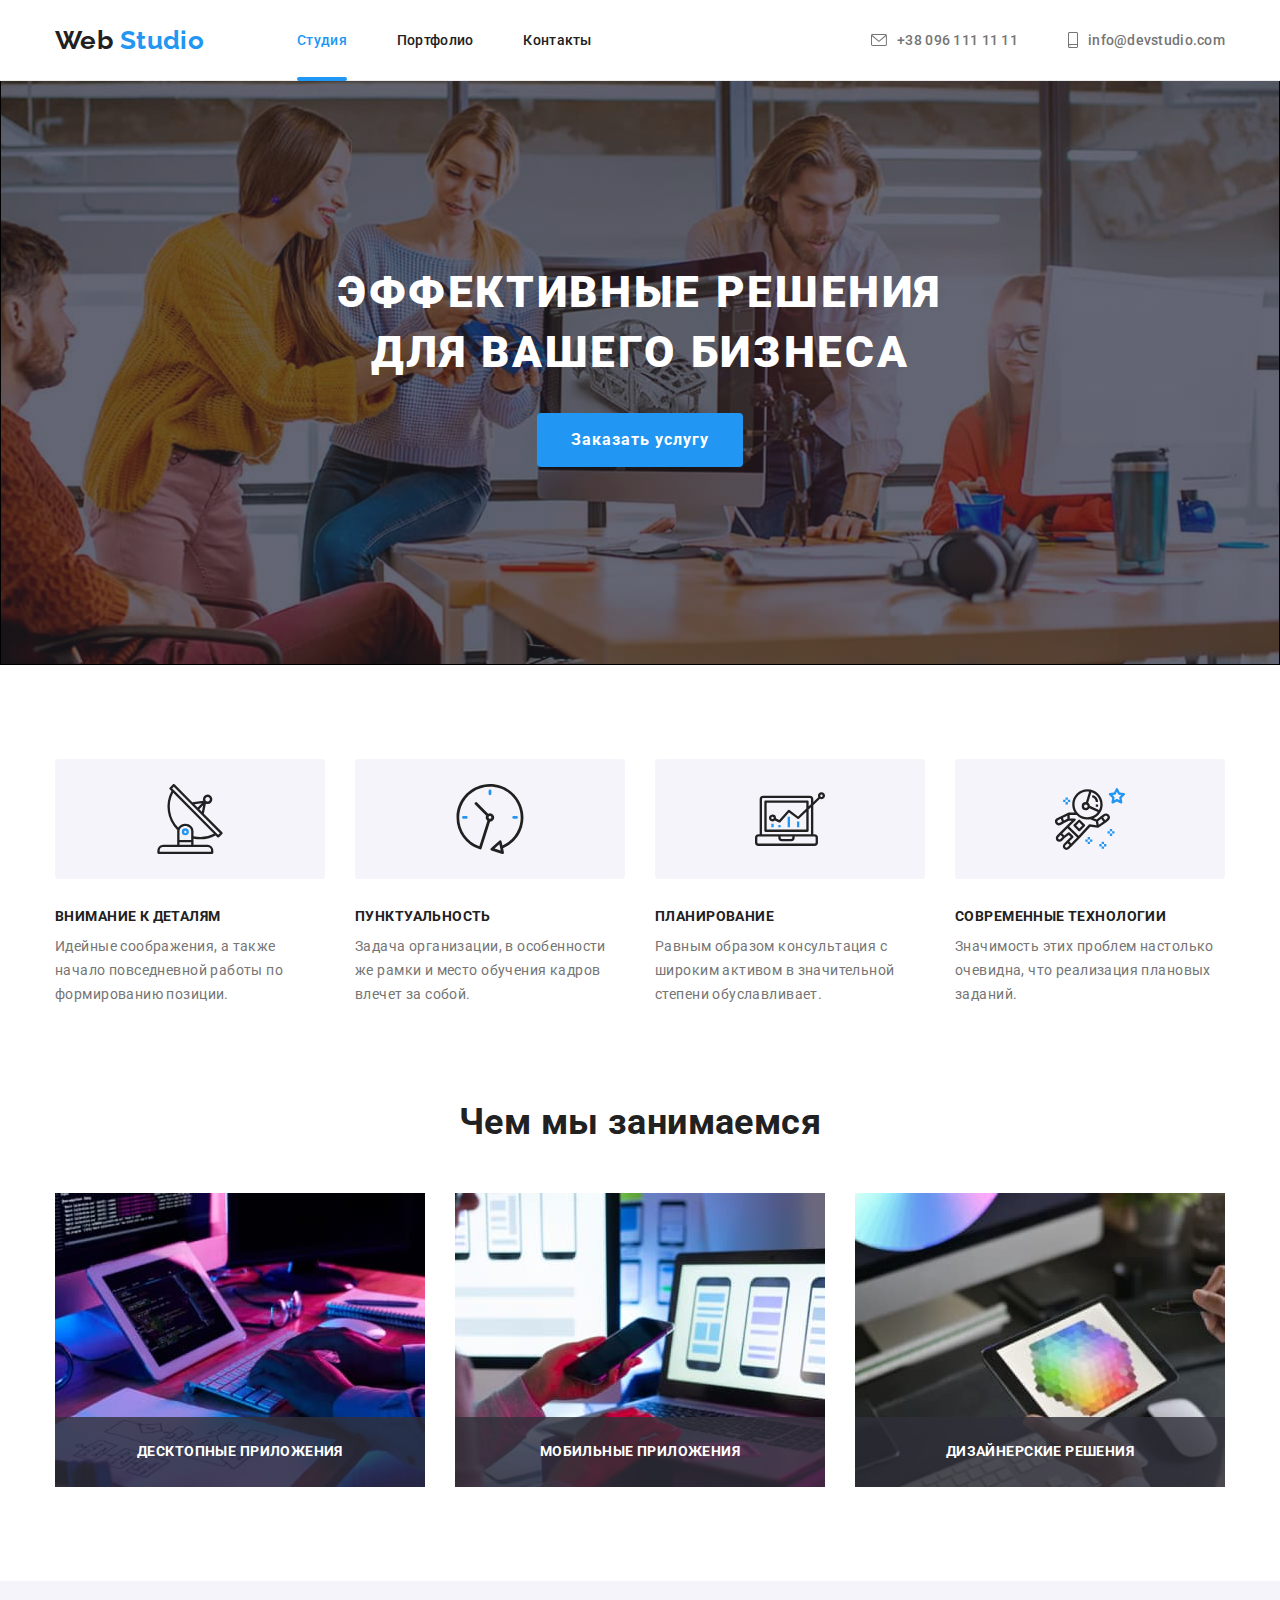
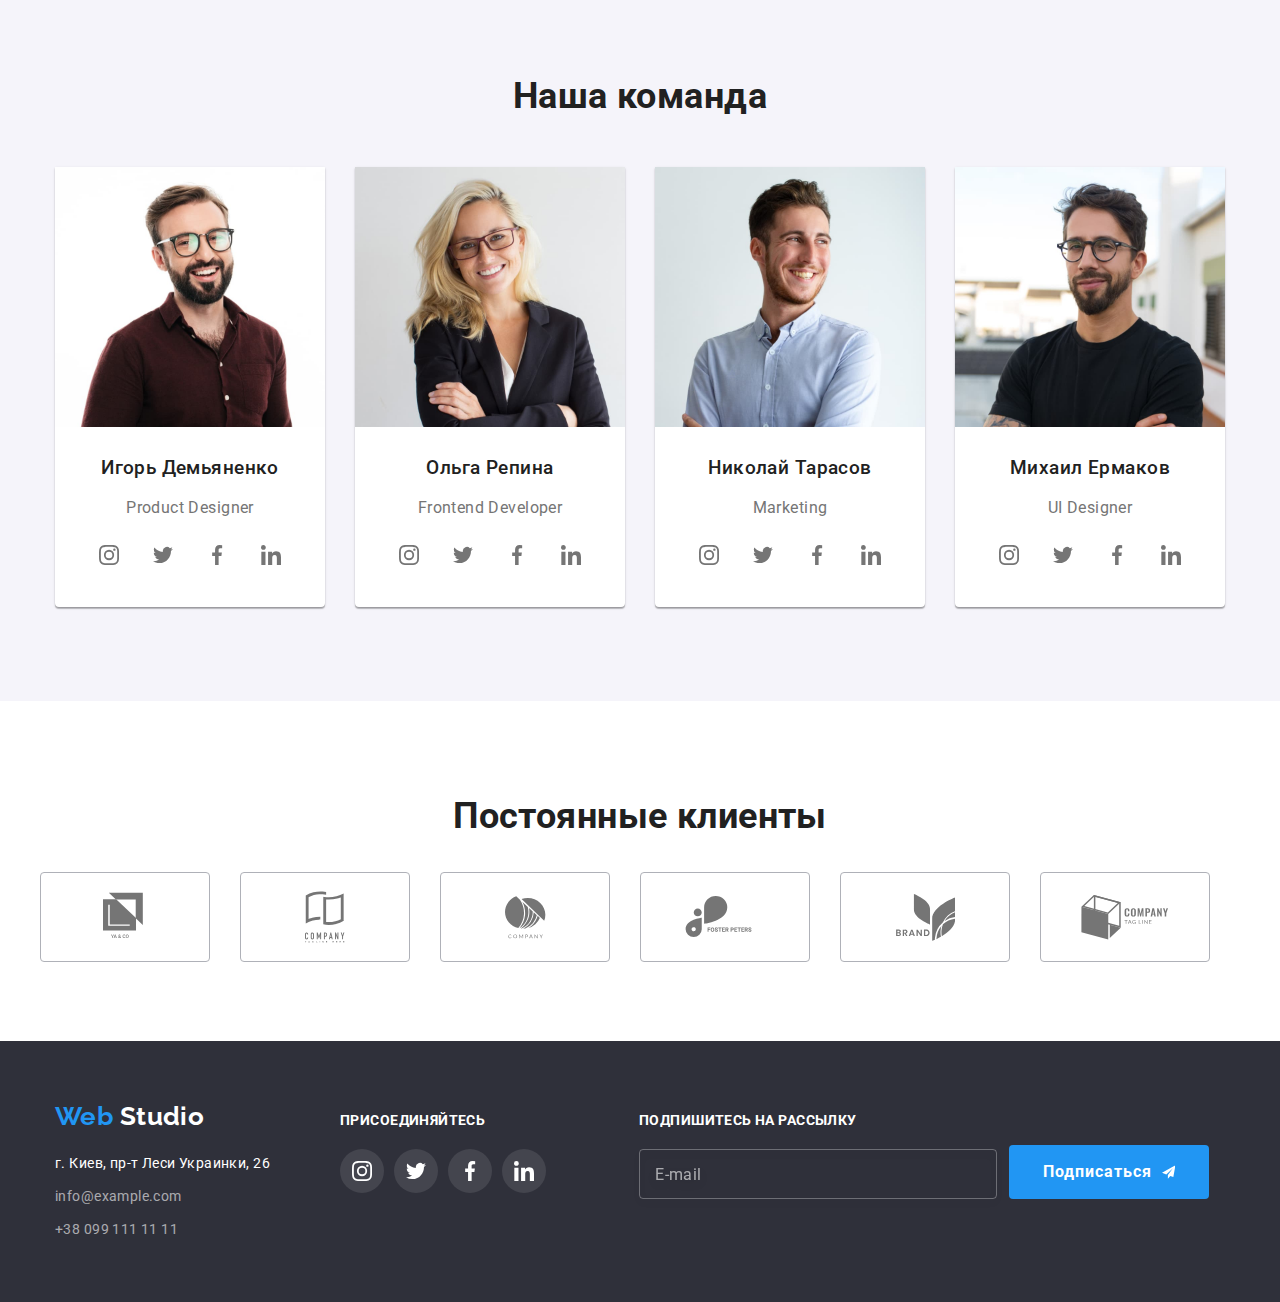
<file: index.html>
<!DOCTYPE html>
<html lang="ru">
	<head>
		<meta charset="UTF-8" />
		<meta name="viewport" content="width=device-width, initial-scale=1.0" />
		<title>web studio</title>
		<link
			href="https://fonts.googleapis.com/css2?family=Raleway:wght@700&family=Roboto:wght@400;500;700;900&display=swap"
			rel="stylesheet"
		/>

		<link rel="stylesheet" href="./css/main.min.css" />
	</head>

	<body>
		<header class="header">
			<div class="conteiner flex">
				<nav class="page-nav flex">
					<a class="logo page-nav__logo link" href="./">
						Web
						<span class="logo--accent">Studio</span>
					</a>
					<!-- мобильное менюю -->

					<div class="mobile-menu">
						<a class="logo link" href="./">
							Web
							<span class="logo--accent">Studio</span>
						</a>

						<!-- переключатель для мобильного меню -->
						<button aria-expanded="false" type="button" class="mobile-menu__button" data-menu-button>
							<svg aria-label="переключатель мобильного меню" width="40" height="40">
								<use class="mobile-menu__icon-menu" href="./img/svg/sprite-2.svg#icon-menu"></use>
								<use class="mobile-menu__icon-close" href="./img/svg/sprite-2.svg#icon-close_menu"></use>
							</svg>
						</button>

						<!-- разметка контейнера мобильного меню -->
						<div class="mobile-menu__conteiner" data-menu>
							<ul class="mobile-menu__list list">
								<li class="mobile-menu__item mobile-menu__item--current">
									<a class="link mobile-menu__link mobile-menu__link--current" href="./index.html">Студия</a>
								</li>
								<li class="mobile-menu__item">
									<a class="link mobile-menu__link" href="./portfolio.html">Портфолио</a>
								</li>
								<li class="mobile-menu__item"><a class="link mobile-menu__link" href="">Контакты</a></li>
							</ul>

							<ul class="mobile-menu__contact list">
								<li class="mobile-menu__contact-item">
									<a class="mobile-menu__contact-link link" href="tel:+380961111111">
										<svg class="mobile-menu__contact-icon mobile-menu__contact-icon--envelope">
											<use href="./img/svg/sprite.svg#icon-envelope"></use>
										</svg>
										+38 096 111 11 11
									</a>
								</li>
								<li class="mobile-menu__contact-item">
									<a class="mobile-menu__contact-link link" href="mailto:info@devstudio.com">
										<svg class="mobile-menu__contact-icon mobile-menu__contact-icon--smartphone">
											<use href="./img/svg/sprite.svg#icon-smartphone"></use>
										</svg>
										info@devstudio.com
									</a>
								</li>
							</ul>
						</div>
					</div>
					<!-- разметка меню таблетки и десктопа -->
					<ul class="page-nav__list flex list">
						<li class="page-nav__item page-nav__item--current">
							<a class="link page-nav__link page-nav__link--current" href="./index.html">Студия</a>
						</li>
						<li class="page-nav__item">
							<a class="link page-nav__link" href="./portfolio.html">Портфолио</a>
						</li>
						<li class="page-nav__item"><a class="link page-nav__link" href="">Контакты</a></li>
					</ul>
				</nav>

				<ul class="header__contact list">
					<li class="header__contact-item">
						<a class="header__contact-link link" href="tel:+380961111111">
							<svg class="header__contact-icon header__contact-icon--envelope">
								<use href="./img/svg/sprite.svg#icon-envelope"></use>
							</svg>
							+38 096 111 11 11
						</a>
					</li>
					<li class="header__contact-item">
						<a class="header__contact-link link" href="mailto:info@devstudio.com">
							<svg class="header__contact-icon header__contact-icon--smartphone">
								<use href="./img/svg/sprite.svg#icon-smartphone"></use>
							</svg>
							info@devstudio.com
						</a>
					</li>
				</ul>
			</div>
		</header>

		<main>
			<!--Герой-->
			<section class="hero">
				<h1 class="hero__title">Эффективные решения для вашего бизнеса</h1>

				<button class="button button--primary link" data-open-modal>Заказать услугу</button>
			</section>

			<!--Преимущества-->
			<section class="section advantages">
				<div class="conteiner">
					<h2 class="visually-hidden">Преимущества</h2>
					<ul class="advantages__list list flex">
						<li class="advantages__item advantages__item--antena">
							<h3 class="advantages__item-title">Внимание к деталям</h3>
							<p class="advantages__item-text">
								Идейные соображения, а также начало повседневной работы по формированию позиции.
							</p>
						</li>
						<li class="advantages__item advantages__item--clock">
							<h3 class="advantages__item-title">Пунктуальность</h3>
							<p class="advantages__item-text">
								Задача организации, в особенности же рамки и место обучения кадров влечет за собой.
							</p>
						</li>
						<li class="advantages__item advantages__item--vector">
							<h3 class="advantages__item-title">Планирование</h3>
							<p class="advantages__item-text">
								Равным образом консультация с широким активом в значительной степени обуславливает.
							</p>
						</li>
						<li class="advantages__item advantages__item--astronaut">
							<h3 class="advantages__item-title">Современные технологии</h3>
							<p class="advantages__item-text">
								Значимость этих проблем настолько очевидна, что реализация плановых заданий.
							</p>
						</li>
					</ul>
				</div>
			</section>

			<!-- Чем мы занимаемся-->
			<section class="section work">
				<div class="conteiner">
					<h2 class="section__title">Чем мы занимаемся</h2>
					<ul class="list flex wrap">
						<li class="work__item">
							<div class="relative">
								<img
									srcset="./img/desktop/img-370@1x.jpg 1x, ./img/desktop/img-1-740@2x.jpg 2x"
									src="./img/desktop/img-370@1x.jpg"
									alt="картинка"
									width="370"
								/>
								<div class="work__absolute"><h3 class="work__item-title">Десктопные приложения</h3></div>
							</div>
						</li>
						<li class="work__item">
							<div class="relative">
								<div class="work__absolute"><h3 class="work__item-title">Мобильные приложения</h3></div>
								<img
									srcset="./img/desktop/img-1-370@1x.jpg 1x, ./img/desktop/img-1-740@2x.jpg 2x"
									src="./img/desktop/img-1-370@1x.jpg"
									alt="картинка"
									width="370"
								/>
							</div>
						</li>
						<li class="item">
							<div class="relative">
								<div class="work__absolute"><h3 class="work__item-title">Дизайнерские решения</h3></div>
								<img
									srcset="./img/desktop/img-2-370@1x.jpg 1x, ./img/desktop/img-2-740@2x.jpg 2x"
									src="./img/desktop/img-2-370@1x.jpg"
									alt="картинка"
									width="370"
								/>
							</div>
						</li>
					</ul>
				</div>
			</section>

			<!--Наша команда-->
			<!-- Сотрудник 1 -->
			<section class="section team">
				<div class="conteiner">
					<h2 class="section__title">Наша команда</h2>
					<ul class="list flex wrap">
						<li class="team__member">
							<picture>
								<source
									srcset="./img/desktop/team/img-3-370@1x.jpg 1x, ./img/desktop/team/img-3-540@2x.jpg 2x"
									media="(min-width: 1200px)"
								/>
								<source
									srcset="./img/tablet/team/productdesigner@x1.jpg 1x, ./img/tablet/team/productdesigner@x2.jpg 2x"
									media="(min-width: 768px)"
								/>
								<source
									srcset="./img/mobile/team/img@1x.jpg 1x, ./img/mobile/team/img@2x.jpg 2x"
									media="(max-width: 767px)"
								/>
								<img src="./img/desktop/team/img-3-370@1x.jpg" alt="фото" width="270" />
							</picture>

							<div class="team__text">
								<h3 class="team__member-name">Игорь Демьяненко</h3>
								<p class="team__member-position">Product Designer</p>

								<ul class="social-list list">
									<li class="social-list__item">
										<a class="social-list__link link" href="" aria-label="Instagram">
											<svg class="social-list__icon instagram">
												<use href="./img/svg/sprite.svg#icon-instagram"></use>
											</svg>
										</a>
									</li>
									<li class="social-list__item">
										<a class="social-list__link link" href="" aria-label="Twitter">
											<svg class="social-list__icon twitter">
												<use href="./img/svg/sprite.svg#icon-twitter"></use>
											</svg>
										</a>
									</li>
									<li class="social-list__item">
										<a class="social-list__link link" href="" aria-label="Facebook">
											<svg class="social-list__icon facebook">
												<use href="./img/svg/sprite.svg#icon-facebook"></use>
											</svg>
										</a>
									</li>
									<li class=".social-list__item">
										<a class="social-list__link link" href="" aria-label="Linkedin">
											<svg class="social-list__icon linkedin">
												<use href="./img/svg/sprite.svg#icon-linkedin"></use>
											</svg>
										</a>
									</li>
								</ul>
							</div>
						</li>

						<!-- Сотрудник 2 -->
						<li class="team__member">
							<picture>
								<source
									srcset="./img/desktop/team/img-4-370@1x.jpg 1x, ./img/desktop/team/img-4-540@2x.jpg 2x"
									media="(min-width: 1200px)"
								/>
								<source
									srcset="./img/tablet/team/frontend@x1.jpg 1x, ./img/tablet/team/frontend@x2.jpg 2x"
									media="(min-width: 768px)"
								/>
								<source
									srcset="./img/mobile/team/img@1x-1.jpg 1x, ./img/mobile/team/img@2x-1.jpg 2x"
									media="(max-width: 767px)"
								/>
								<img src="./img/desktop/team/img-4-370@1x.jpg" alt="фото" width="270" />
							</picture>

							<div class="team__text">
								<h3 class="team__member-name">Ольга Репина</h3>
								<p class="team__member-position">Frontend Developer</p>

								<ul class="social-list list">
									<li class="social-list__item">
										<a class="social-list__link" href="" aria-label="Instagram">
											<svg class="social-list__icon instagram">
												<use href="./img/svg/sprite.svg#icon-instagram"></use>
											</svg>
										</a>
									</li>
									<li class="social-list__item">
										<a class="social-list__link" href="" aria-label="Twitter">
											<svg class="social-list__icon twitter">
												<use href="./img/svg/sprite.svg#icon-twitter"></use>
											</svg>
										</a>
									</li>
									<li class="social-list__item">
										<a class="social-list__link" href="" aria-label="Facebook">
											<svg class="social-list__icon facebook">
												<use href="./img/svg/sprite.svg#icon-facebook"></use>
											</svg>
										</a>
									</li>
									<li class="social-list__item">
										<a class="social-list__link" href="" aria-label="Linkedin">
											<svg class="social-list__icon linkedin">
												<use href="./img/svg/sprite.svg#icon-linkedin"></use>
											</svg>
										</a>
									</li>
								</ul>
							</div>
						</li>

						<!-- Сотрудник 3 -->

						<li class="team__member">
							<picture>
								<source
									srcset="./img/desktop/team/img-5-370@1x.jpg 1x, ./img/desktop/team/img-5-540@2x.jpg 2x"
									media="(min-width: 1200px)"
								/>
								<source
									srcset="./img/tablet/team/marketing@x1.jpg 1x, ./img/tablet/team/marketing@x2.jpg 2x"
									media="(min-width: 768px)"
								/>
								<source
									srcset="./img/mobile/team/img@1x-2.jpg 1x, ./img/mobile/team/img@2x-2.jpg 2x"
									media="(max-width: 767px)"
								/>
								<img src="./img/desktop/team/img-5-370@1x.jpg" alt="фото" width="270" />
							</picture>

							<div class="team__text">
								<h3 class="team__member-name">Николай Тарасов</h3>
								<p class="team__member-position">Marketing</p>

								<ul class="social-list list">
									<li class="social-list__item">
										<a class="social-list__link" href="" aria-label="Instagram">
											<svg class="social-list__icon instagram">
												<use href="./img/svg/sprite.svg#icon-instagram"></use>
											</svg>
										</a>
									</li>
									<li class="social-list__item">
										<a class="social-list__link" href="" aria-label="Twitter">
											<svg class="social-list__icon twitter">
												<use href="./img/svg/sprite.svg#icon-twitter"></use>
											</svg>
										</a>
									</li>
									<li class="social-list__item">
										<a class="social-list__link" href="" aria-label="Facebook">
											<svg class="social-list__icon facebook">
												<use href="./img/svg/sprite.svg#icon-facebook"></use>
											</svg>
										</a>
									</li>
									<li class="social-list__item">
										<a class="social-list__link" href="" aria-label="Linkedin">
											<svg class="social-list__icon linkedin">
												<use href="./img/svg/sprite.svg#icon-linkedin"></use>
											</svg>
										</a>
									</li>
								</ul>
							</div>
						</li>

						<li class="team__member">
							<picture>
								<source
									srcset="./img/desktop/team/img-6-370@1x.jpg 1x, ./img/desktop/team/img-6-540@2x.jpg 2x"
									media="(min-width: 1200px)"
								/>
								<source
									srcset="./img/tablet/team/uidesigner@x1.jpg 1x, ./img/tablet/team/uidesigner@x2.jpg 2x"
									media="(min-width: 768px)"
								/>
								<source
									srcset="./img/mobile/team/img@1x-3.jpg 1x, ./img/mobile/team/img@2x-3.jpg 2x"
									media="(max-width: 767px)"
								/>
								<img src="./img/desktop/team/img-6-370@1x.jpg" alt="фото" width="270" />
							</picture>

							<div class="team__text">
								<h3 class="team__member-name">Михаил Ермаков</h3>
								<p class="team__member-position">UI Designer</p>

								<ul class="social-list list">
									<li class="social-list__item">
										<a class="social-list__link" href="" aria-label="Instagram">
											<svg class="social-list__icon instagram">
												<use href="./img/svg/sprite.svg#icon-instagram"></use>
											</svg>
										</a>
									</li>
									<li class="social-list__item">
										<a class="social-list__link" href="" aria-label="Twitter">
											<svg class="social-list__icon twitter">
												<use href="./img/svg/sprite.svg#icon-twitter"></use>
											</svg>
										</a>
									</li>
									<li class="social-list__item">
										<a class="social-list__link" href="" aria-label="Facebook">
											<svg class="social-list__icon facebook">
												<use href="./img/svg/sprite.svg#icon-facebook"></use>
											</svg>
										</a>
									</li>
									<li class="social-list__item">
										<a class="social-list__link" href="" aria-label="Linkedin">
											<svg class="social-list__icon linkedin">
												<use href="./img/svg/sprite.svg#icon-linkedin"></use>
											</svg>
										</a>
									</li>
								</ul>
							</div>
						</li>
					</ul>
				</div>
			</section>

			<!-- Наши клиенты -->
			<section class="section clients">
				<div class="conteiner">
					<h2 class="section__title">Постоянные клиенты</h2>
					<ul class="clients__list list">
						<li class="clients__item">
							<a class="clients__link" href="">
								<svg class="clients__icon" width="44" height="50">
									<use href="./img/svg/sprite.svg#icon-logo-1"></use>
								</svg>
							</a>
						</li>
						<li class="clients__item">
							<a class="clients__link" href="">
								<svg class="clients__icon" width="40" height="52">
									<use href="./img/svg/sprite.svg#icon-logo-2"></use>
								</svg>
							</a>
						</li>
						<li class="clients__item">
							<a class="clients__link" href="">
								<svg class="clients__icon" width="41" height="43">
									<use href="./img/svg/sprite.svg#icon-logo-3"></use>
								</svg>
							</a>
						</li>
						<li class="clients__item">
							<a class="clients__link" href="">
								<svg class="clients__icon" width="80" height="42">
									<use href="./img/svg/sprite.svg#icon-logo-4"></use>
								</svg>
							</a>
						</li>
						<li class="clients__item">
							<a class="clients__link" href="">
								<svg class="clients__icon" width="59" height="47">
									<use href="./img/svg/sprite.svg#icon-logo-5"></use>
								</svg>
							</a>
						</li>
						<li class="clients__item">
							<a class="clients__link" href="">
								<svg class="clients__icon" width="88" height="45">
									<use href="./img/svg/sprite.svg#icon-logo-6"></use>
								</svg>
							</a>
						</li>
					</ul>
				</div>
			</section>
		</main>

		<footer class="footer">
			<div class="footer__content conteiner">
				<div class="flex-tablet">
					<address class="footer__address">
						<a class="logo footer__logo link" href="./">
							Web
							<span class="footer__logo--accent">Studio</span>
						</a>
						<p class="footer__post-address">г. Киев, пр-т Леси Украинки, 26</p>
						<ul class="list">
							<li class="footer__contact-item">
								<a class="footer__contact-link link" href="mailto:info@devstudio.com">info@example.com</a>
							</li>
							<li class="footer__contact-item">
								<a class="footer__contact-link link" href="tel:+380961111111">+38 099 111 11 11</a>
							</li>
						</ul>
					</address>

					<div class="join">
						<b class="appeal">присоединяйтесь</b>
						<ul class="list join__social-list">
							<li class="join__social-item">
								<a class="join__social-link join__social-link--instagram link" href="" aria-label="Instagram"></a>
							</li>
							<li class="join__social-item">
								<a class="join__social-link join__social-link--twitter link" href="" aria-label="Twitter"></a>
							</li>
							<li class="join__social-item">
								<a class="join__social-link join__social-link--facebook link" href="" aria-label="Facebook"></a>
							</li>
							<li class="join__social-item">
								<a class="join__social-link join__social-link--linkedin link" href="" aria-label="Linkedin"></a>
							</li>
						</ul>
					</div>
				</div>

				<!-- ФОРМА ПОДПИШИТЕСЬ НА РАССЫЛКУ -->

				<form class="subscription-form">
					<div class="subscription-form__field">
						<label class="appeal" for="email">Подпишитесь на рассылку</label>
						<input class="subscription-form__input" type="email" id="email" placeholder="E-mail" />
					</div>

					<button class="button button--primary" type="submit">
						Подписаться
						<svg class="button__icon" width="24" height="24">
							<use href="./img/svg/sprite-2.svg#icon-send"></use>
						</svg>
					</button>
				</form>
			</div>
		</footer>

		<!-- Бэкдроп и модалка -->

		<div class="backdrop is-hidden" data-backdrop>
			<div class="modal">
				<button class="modal__close-button" data-close-modal>
					<svg class="modal__close-icon">
						<use href="./img/svg/sprite-2.svg#icon-close"></use>
					</svg>
				</button>

				<!-- форма -->
				<form class="form">
					<b class="form__title">Оставьте свои данные, мы вам перезвоним</b>

					<div class="form__fieldset" role="group">
						<!-- имя -->
						<label class="form__label" for="user-name">Имя</label>

						<div class="form__field">
							<input class="form__input" type="text" name="user-name" id="user-name" />
							<svg class="form__icon icon-vector">
								<use href="./img/svg/sprite-2.svg#icon-user"></use>
							</svg>
						</div>

						<!-- телефон -->
						<label class="form__label" for="phone">Телефон</label>
						<div class="form__field">
							<input class="form__input" type="tel" name="phone" id="phone" />
							<svg class="form__icon icon-phone-black">
								<use href="./img/svg/sprite-2.svg#icon-phone-black"></use>
							</svg>
						</div>

						<!-- Почта -->
						<label class="form__label" for="email">Почта</label>
						<div class="form__field">
							<input class="form__input" type="email" name="imail" id="imail" />
							<svg class="form__icon icon-email">
								<use href="./img/svg/sprite-2.svg#icon-email"></use>
							</svg>
						</div>

						<!-- Коментарий -->
						<label class="form__label" for="comment">Комментарий</label>
						<textarea
							class="form__input form__input--textarea"
							name="comment"
							id="comment"
							rows="10"
							placeholder="Введите текст"
						></textarea>
					</div>

					<!-- Чекбокс -->

					<div class="form__checkbox-field">
						<label class="form__checkbox-label" for="input-checkbox">
							<input
								name="input-checkbox"
								id="input-checkbox"
								class="form__input-checkbox visually-hidden"
								type="checkbox"
								checked
							/>
							<span class="form__checkbox-check"></span>

							Соглашаюсь с рассылкой и принимаю
							<a class="form__agreement" href="">Условия договора</a>
						</label>
					</div>

					<button type="submit" class="button--primary form__button button">Отправить</button>
				</form>
			</div>
		</div>

		<script src="./js/modal.js"></script>
		<script src="./js/menu.js"></script>
	</body>
</html>
</file>
<file: css/main.min.css>
/*! modern-normalize v0.7.0 | MIT License | https://github.com/sindresorhus/modern-normalize */*,::after,::before{box-sizing:border-box}:root{-moz-tab-size:4;tab-size:4}html{line-height:1.15;-webkit-text-size-adjust:100%}body{margin:0}body{font-family:system-ui, -apple-system, "Segoe UI", Roboto, Helvetica, Arial, sans-serif, "Apple Color Emoji", "Segoe UI Emoji"}hr{height:0}abbr[title]{text-decoration:underline dotted}b,strong{font-weight:bolder}code,kbd,pre,samp{font-family:ui-monospace, SFMono-Regular, Consolas, "Liberation Mono", Menlo, monospace;font-size:1em}small{font-size:80%}sub,sup{font-size:75%;line-height:0;position:relative;vertical-align:baseline}sub{bottom:-0.25em}sup{top:-0.5em}button,input,optgroup,select,textarea{font-family:inherit;font-size:100%;line-height:1.15;margin:0}button,select{text-transform:none}[type="button"],[type="reset"],[type="submit"],button{-webkit-appearance:button}[type="button"]::-moz-focus-inner,[type="reset"]::-moz-focus-inner,[type="submit"]::-moz-focus-inner,button::-moz-focus-inner{border-style:none;padding:0}[type="button"]:-moz-focusring,[type="reset"]:-moz-focusring,[type="submit"]:-moz-focusring,button:-moz-focusring{outline:1px dotted ButtonText}legend{padding:0}progress{vertical-align:baseline}[type="number"]::-webkit-inner-spin-button,[type="number"]::-webkit-outer-spin-button{height:auto}[type="search"]{-webkit-appearance:textfield;outline-offset:-2px}[type="search"]::-webkit-search-decoration{-webkit-appearance:none}::-webkit-file-upload-button{-webkit-appearance:button;font:inherit}summary{display:list-item}body{color:#757575;background-color:#fff;font-family:Roboto, sans-serif;letter-spacing:0.03em;font-size:14px}@media (max-width: 767px){body.modal-open{overflow:hidden}}@media (min-width: 1200px){body{padding-top:80px}}@media (min-width: 768px){body{padding-top:65px}}@media (max-width: 767px){body{padding-top:76px}}img{display:block;width:100%;height:auto}.conteiner{margin-left:auto;margin-right:auto;padding-left:15px;padding-right:15px}@media (min-width: 480px){.conteiner{width:480px}}@media (min-width: 768px){.conteiner{width:768px}}@media (min-width: 1200px){.conteiner{width:1200px}}@media (max-width: 1199px){.section{padding-top:60px;padding-bottom:60px}}@media (min-width: 1200px){.section{padding-top:94px;padding-bottom:94px}}.section__title{margin-top:0;font-weight:700;line-height:1.17;text-align:center;color:#212121}@media (max-width: 1199px){.section__title{font-size:28px;margin-bottom:30px}}@media (min-width: 1200px){.section__title{font-size:36px;margin-bottom:50px}}.appeal{margin-bottom:20px;display:block;font-weight:700;line-height:1.14;text-transform:uppercase;color:#fff}@media screen and (min-width: 768px) and (max-width: 1199px){.appeal{text-align:center}}.visually-hidden{position:absolute;clip:rect(1px 1px 1px 1px);clip:rect(1px, 1px, 1px, 1px);padding:0;border:0;height:1px;width:1px;overflow:hidden}@media (min-width: 768px){.flex{display:flex}}@media (min-width: 1200px){.relative{position:relative}}@media (min-width: 768px){.wrap{flex-wrap:wrap}}.list{list-style:none;padding:0;margin:0}.link{text-decoration:none;color:#757575}.button{font-family:inherit;display:inline-block;min-width:200px;padding:10px 32px;border-radius:4px;letter-spacing:0.06em;border-color:transparent;cursor:pointer;outline:#2196f3}.button--primary{color:#fff;background-color:#2196f3;font-weight:700;font-size:16px;line-height:1.87;text-align:center}.button--secondary{min-width:73px;padding:6px 22px;border-color:transparent;color:#212121;background-color:#f5f4fa;font-weight:500;font-size:16px;line-height:1.62;text-align:center;transition:color,background-color 250ms cubic-bezier(0.4, 0, 0.2, 1)}.button--secondary:hover,.button--secondary:focus{color:#fff;background-color:#2196f3}.header{position:fixed;width:100%;top:0;left:0;z-index:1;border-bottom:1px solid #ececec;background-color:#fff}.header__contact{display:flex;margin-left:auto;align-items:center}@media (max-width: 767px){.header__contact{display:none}}@media screen and (min-width: 768px) and (max-width: 1199px){.header__contact{flex-direction:column;align-self:center;align-items:flex-start}}@media (min-width: 1200px){.header__contact-item:not(:last-child){margin-right:50px}}@media screen and (min-width: 768px) and (max-width: 1199px){.header__contact-item:not(:last-child){margin-bottom:10px}}.header__contact-link{display:flex;align-items:center;color:#757575;font-weight:500;line-height:1.14;letter-spacing:0.02em;transition:color 250ms cubic-bezier(0.4, 0, 0.2, 1)}@media (min-width: 1200px){.header__contact-link{padding-top:32px;padding-bottom:32px}}@media (min-width: 768px){.header__contact-link{line-height:1.16}}.header__contact-link:hover,.header__contact-link:focus{color:#2196f3}.header__contact-icon{margin-right:10px;fill:#757575;transition:fill 250ms cubic-bezier(0.4, 0, 0.2, 1)}.header__contact-link:hover .header__contact-icon,.header__contact-link:focus .header__contact-icon{fill:#2196f3}.header__contact-icon--envelope{width:16px;height:12px}.header__contact-icon--smartphone{width:10px;height:16px}.mobile-menu{display:flex;justify-content:space-between;align-items:center;padding:16px 0}@media (min-width: 768px){.mobile-menu{display:none}}.mobile-menu__icon-close{display:none}.mobile-menu__button.is-open .mobile-menu__icon-close{display:block}.mobile-menu__button.is-open .mobile-menu__icon-menu{display:none}.mobile-menu__button{padding:0;display:inline-block;border:none;background:transparent;transition:color 250ms cubic-bezier(0.4, 0, 0.2, 1)}.mobile-menu__button:hover,.mobile-menu__button:focus{fill:#2196f3}@media (min-width: 768px){.mobile-menu__button{display:none}}.mobile-menu__conteiner{display:none;position:absolute;top:100%;left:0;width:100%;background-color:#fff;padding:60px;text-align:center;border-top:1px solid #ececec;font-weight:500;font-size:18px;line-height:1.16;letter-spacing:0.02em;box-shadow:0px 4px 8px rgba(0,0,0,0.04),0px 2px 4px rgba(0,0,0,0.08),0px 1px 3px rgba(0,0,0,0.16)}.mobile-menu__conteiner.is-open{display:block}.mobile-menu__list{margin-bottom:60px}.mobile-menu__item:not(:last-child){margin-bottom:40px}.mobile-menu__link{display:inline-block;padding-top:8px;padding-bottom:8px;color:#212121;transition:color 250ms cubic-bezier(0.4, 0, 0.2, 1)}.mobile-menu__link:hover,.mobile-menu__link:focus{color:#2196f3}.mobile-menu__link--current{color:#2196f3;position:relative}.mobile-menu__link--current::after{position:absolute;top:100%;left:0;content:"";width:100%;height:4px;background-color:#2196f3;border-radius:2px;display:inline-block}.mobile-menu__contact-link{display:flex;justify-content:center;align-items:center;line-height:1.14;transition:color 250ms cubic-bezier(0.4, 0, 0.2, 1)}.mobile-menu__contact-link:hover,.mobile-menu__contact-link:focus{color:#2196f3}.mobile-menu__contact-item:not(:last-child){margin-bottom:16px}.mobile-menu__contact-icon{margin-right:10px;fill:#757575;transition:fill 250ms cubic-bezier(0.4, 0, 0.2, 1)}.mobile-menu__contact-link:hover .mobile-menu__contact-icon,.mobile-menu__contact-link:focus .mobile-menu__contact-icon{fill:#2196f3}.mobile-menu__contact-icon--envelope{width:16px;height:12px}.mobile-menu__contact-icon--smartphone{width:10px;height:16px}.hero{display:flex;flex-direction:column;justify-content:center;align-items:center;margin-left:auto;margin-right:auto;max-width:1600px;border:1px solid #000000;background-color:#2f303a;background-image:linear-gradient(to right, rgba(47,48,58,0.4), rgba(47,48,58,0.4)),url(../img/mobile/hero-img@1x.jpg);background-repeat:no-repeat;background-size:cover;background-position:center}@media (max-width: 1199px){.hero{height:400px}}@media (min-width: 1200px){.hero{height:600px}}@media screen and (min-device-pixel-ratio: 2), screen and (-webkit-min-device-pixel-ratio: 2), screen and (-o-min-device-pixel-ratio: 2 / 1), screen and (min-resolution: 192dpi), screen and (min-resolution: 2dppx){.hero .box{background-image:linear-gradient(to right, rgba(47,48,58,0.4), rgba(47,48,58,0.4)),url(../img/mobile/hero-img@2x.jpg)}}@media (min-width: 768px){.hero{background-image:linear-gradient(to right, rgba(47,48,58,0.4), rgba(47,48,58,0.4)),url(../img/tablet/hero@x1.jpg)}}@media screen and (min-width: 768px) and (min-device-pixel-ratio: 2), screen and (min-width: 768px) and (-webkit-min-device-pixel-ratio: 2), screen and (min-width: 768px) and (-o-min-device-pixel-ratio: 2 / 1), screen and (min-width: 768px) and (min-resolution: 192dpi), screen and (min-width: 768px) and (min-resolution: 2dppx){.hero .box{background-image:linear-gradient(to right, rgba(47,48,58,0.4), rgba(47,48,58,0.4)),url(../img/tablet/hero@x2.jpg)}}@media (min-width: 1200px){.hero{background-image:linear-gradient(to right, rgba(47,48,58,0.4), rgba(47,48,58,0.4)),url(../img/desktop/hero-1600@1x.jpg)}}@media screen and (min-width: 1200px) and (min-device-pixel-ratio: 2), screen and (min-width: 1200px) and (-webkit-min-device-pixel-ratio: 2), screen and (min-width: 1200px) and (-o-min-device-pixel-ratio: 2 / 1), screen and (min-width: 1200px) and (min-resolution: 192dpi), screen and (min-width: 1200px) and (min-resolution: 2dppx){.hero .box{background-image:linear-gradient(to right, rgba(47,48,58,0.4), rgba(47,48,58,0.4)),url(../img/desktop/hero-3200@2x.jpg)}}.hero__title{margin:auto;margin-top:0;margin-bottom:30px;color:#fff;font-weight:900;text-align:center;letter-spacing:0.06em;text-transform:uppercase}@media (max-width: 1199px){.hero__title{font-size:26px;line-height:1.62;max-width:360px}}@media (min-width: 1200px){.hero__title{font-size:44px;line-height:1.36;max-width:696px}}@media (min-width: 1200px){.advantages{padding-bottom:0}}.advantages__list{flex-wrap:wrap}@media (min-width: 768px){.advantages__item{width:calc((100% - 30px) / 2)}}@media (min-width: 1200px){.advantages__item{width:calc((100% - 90px) / 4)}}@media (min-width: 1200px){.advantages__item:not(:last-child){margin-right:30px}}@media (max-width: 767px){.advantages__item:not(:last-child){margin-bottom:30px}}@media screen and (min-width: 768px) and (max-width: 1199px){.advantages__item:nth-child(odd){margin-right:30px}}@media screen and (min-width: 768px) and (max-width: 1199px){.advantages__item:not(:nth-last-child(-n+2)){margin-bottom:30px}}.advantages__item::before{content:"";margin-bottom:30px;height:120px;display:block;background:#f5f4fa;background-repeat:no-repeat;background-position:center;border-radius:4px}.advantages__item--antena::before{background-image:url(../img/svg/antenna.svg)}.advantages__item--clock::before{background-image:url(../img/svg/clock.svg)}.advantages__item--vector::before{background-image:url(../img/svg/vector.svg)}.advantages__item--astronaut::before{background-image:url(../img/svg/astronaut.svg)}.advantages__item-title{margin-top:0;margin-bottom:10px;color:#212121;font-weight:700;font-size:14px;line-height:1.14;text-transform:uppercase;text-align:left}@media (max-width: 767px){.advantages__item-title{text-align:center}}.advantages__item-text{margin-top:0;margin-bottom:0;color:#757575;line-height:1.71}@media (max-width: 1199px){.work{display:none}}.work__item:not(:last-child){margin-right:30px;width:calc((100% - 60px) / 3)}.work__item-title{margin:0;font-size:14px;line-height:1.14;text-align:center;text-transform:uppercase;color:#fff}.work__absolute{position:absolute;left:0;bottom:0;display:flex;justify-content:center;align-items:center;width:100%;height:70px;background-color:rgba(47,48,58,0.8)}.team{background-color:#f5f4fa;font-size:16px;line-height:1.19}.team__member{background-color:#fff;border-radius:0px 0px 4px 4px;overflow:hidden;box-shadow:0px 1px 3px rgba(0,0,0,0.12),0px 1px 1px rgba(0,0,0,0.14),0px 2px 1px rgba(0,0,0,0.2)}@media (min-width: 768px){.team__member{width:calc((100% - 30px) / 2)}}@media (min-width: 1200px){.team__member{width:calc((100% - 90px) / 4)}}@media (min-width: 768px){.team__member:nth-child(odd){margin-right:30px}}@media screen and (min-width: 768px) and (max-width: 1199px){.team__member:not(:nth-last-child(-n+2)){margin-bottom:30px}}@media (max-width: 767px){.team__member:not(:last-child){margin-bottom:30px}}@media (min-width: 1200px){.team__member:not(:last-child){margin-right:30px}}.team__text{padding-top:30px;text-align:center}@media (max-width: 1199px){.team__text{padding-bottom:24px}}@media (min-width: 1200px){.team__text{padding-bottom:30px}}.team__member-name{margin-top:0;color:#212121;font-weight:500}.team__member-position{color:#757575;margin-bottom:0;margin-top:0}.clients__list{display:flex}@media (max-width: 1199px){.clients__list{flex-wrap:wrap}}@media (min-width: 768px){.clients__list{margin:-15px}}.clients__item{box-sizing:border-box}@media (max-width: 767px){.clients__item{width:calc((100% - 30px) / 2)}}@media screen and (min-width: 768px) and (max-width: 1199px){.clients__item{width:calc((100% - 90px) / 3);margin:15px}}@media (min-width: 1200px){.clients__item{width:170px}}@media (max-width: 767px){.clients__item:nth-child(odd){margin-right:30px}}@media (max-width: 767px){.clients__item:not(:nth-last-child(-n+2)){margin-bottom:30px}}@media screen and (min-width: 768px) and (max-width: 1199px){.clients__item:nth-last-child(-n+3){margin-bottom:0px}}@media (min-width: 1200px){.clients__item:not(:last-child){margin-right:30px}}.clients__link{display:flex;justify-content:center;align-items:center;height:90px;border:1px solid;border-color:#afb1b8;border-radius:4px;transition:border-color 250ms cubic-bezier(0.4, 0, 0.2, 1)}.clients__link:hover,.clients__link:focus{border:1px solid;border-color:#2196f3}.clients__icon{fill:#757575;transition:fill 250ms cubic-bezier(0.4, 0, 0.2, 1)}.clients__link:hover .clients__icon,.clients__link:focus .clients__icon{fill:#2196f3}.footer{background-color:#2f303a;line-height:1.71}.footer__content{padding-top:60px;padding-bottom:60px}@media (max-width: 767px){.footer__content{text-align:center}}@media screen and (min-width: 768px) and (max-width: 1199px){.footer__content{padding-left:76px;padding-right:76px}}@media (min-width: 1200px){.footer__content{display:flex;align-items:baseline}}@media (min-width: 768px){.flex-tablet{display:flex;align-items:baseline}}@media screen and (min-width: 768px) and (max-width: 1199px){.flex-tablet{margin-bottom:60px}}@media screen and (min-width: 768px) and (max-width: 1199px){.footer__address{margin-right:165px}}.footer__contact-item:not(:last-child){margin-bottom:9px}@media (max-width: 767px){.footer__contact-item:last-child{margin-bottom:60px}}.footer__contact-link{color:rgba(255,255,255,0.6);font-style:normal;font-weight:400;line-height:1.71;letter-spacing:0.03em}.footer__post-address{margin-top:0;margin-bottom:9px;color:#fff;font-style:normal;font-weight:400;line-height:1.71}@media (max-width: 767px){.join{margin-bottom:60px;text-align:center}}@media (min-width: 1200px){.join{margin-left:70px}}.join__social-list{display:flex}@media (max-width: 767px){.join__social-list{justify-content:center}}.join__social-item{width:44px;height:44px;display:block}.join__social-item:not(:last-child){margin-right:10px}.join__social-link{display:inline-block;width:100%;height:100%;border-radius:50%;background-color:rgba(255,255,255,0.1);transition:background-color 250ms cubic-bezier(0.4, 0, 0.2, 1)}.join__social-link:hover,.join__social-link:focus{background:#2196f3}.join__social-link::before{content:"";display:block;width:44px;height:44px;background-repeat:no-repeat;background-position:center}.join__social-link--instagram::before{background-image:url(../img/svg/instagram.svg)}.join__social-link--twitter::before{background-image:url(../img/svg/twitter.svg)}.join__social-link--facebook::before{background-image:url(../img/svg/facebook.svg)}.join__social-link--linkedin::before{background-image:url(../img/svg/linkedin.svg)}@media (min-width: 768px){.subscription-form{display:flex}}@media screen and (min-width: 768px) and (max-width: 1199px){.subscription-form{flex-direction:column;width:570px;justify-content:center;align-items:center}}@media (min-width: 1200px){.subscription-form{margin-left:93px}}.subscription-form__field{display:flex;flex-direction:column;margin-bottom:0}.subscription-form__input{height:50px;padding:15px;color:rgba(255,255,255,0.6);font-size:16px;line-height:1.25;letter-spacing:0.03em;background-color:inherit;border:1px solid rgba(255,255,255,0.3);filter:drop-shadow(0px 4px 4px rgba(0,0,0,0.15));border-radius:4px}@media (max-width: 767px){.subscription-form__input{width:100%;margin-bottom:20px}}@media (min-width: 768px){.subscription-form__input{width:358px}}@media screen and (min-width: 768px) and (max-width: 1199px){.subscription-form__input{margin-bottom:20px}}@media (min-width: 1200px){.subscription-form__input{margin-right:12px}}.subscription-form .subscription-form__input::placeholder{font-size:16px;line-height:1.25;display:flex;align-items:center;letter-spacing:0.03em;color:rgba(255,255,255,0.6)}.subscription-form .button--primary{display:flex;align-items:center;width:200px}@media (max-width: 1199px){.subscription-form .button--primary{margin-left:auto;margin-right:auto}}@media (min-width: 768px){.subscription-form .button--primary{align-self:center}}@media (min-width: 1200px){.subscription-form .button--primary{align-self:flex-end}}.button__icon{margin-left:10px;fill:#fff}.selector{display:flex;margin-bottom:50px}@media (min-width: 768px){.selector{justify-content:center;margin-bottom:30px}}@media (max-width: 767px){.selector{flex-wrap:wrap;margin-bottom:40px}}.selector__item:not(:last-child){margin-right:8px}@media (max-width: 767px){.selector__item:not(:nth-last-child(-n+2)){margin-bottom:15px}}.card{margin-bottom:30px;overflow:hidden;box-shadow:none;transition:box-shadow 250ms cubic-bezier(0.4, 0, 0.2, 1)}@media (min-width: 1200px){.card{width:calc((100% - 60px) / 3)}}@media screen and (min-width: 768px) and (max-width: 1199px){.card{width:calc((100% - 30px) / 2)}}.card:hover,.card:focus{box-shadow:0px 1px 3px rgba(0,0,0,0.12),0px 1px 1px rgba(0,0,0,0.14),0px 2px 1px rgba(173,167,167,0.2)}@media screen and (min-width: 768px) and (max-width: 1199px){.card:nth-child(odd){margin-right:30px}}@media (min-width: 1200px){.card:not(:nth-child(3n)){margin-right:30px}}.card:nth-last-child(-n+3){margin-bottom:0}.card__relative{position:relative;overflow:hidden}.card__overlay{position:absolute;top:0;left:0;display:flex;justify-content:center;align-items:center;padding-left:24px;padding-right:24px;width:100%;height:100%;background-color:rgba(33,150,243,0.9);opacity:0;transform:translateY(100%);transition:transform 250ms cubic-bezier(0.4, 0, 0.2, 1)}.card:hover .card__overlay{opacity:1;transform:translateY(0%)}.card__hover-text{margin:0;font-size:16px;line-height:1.56;font-weight:400;color:#ffffff}@media (min-width: 480px){.card__hover-text{font-size:18px}}.card__text-content{padding:20px 24px;font-size:16px;border-right:1px solid #eeeeee;border-bottom:1px solid #eeeeee;border-left:1px solid #eeeeee}.card__title{color:#212121;margin-top:0;margin-bottom:4px;font-size:18px;line-height:2;letter-spacing:0.06em}.card__text{margin-top:0;margin-bottom:0}.backdrop{position:fixed;top:0;left:0;width:100%;height:100%;overflow-y:scroll;background-color:rgba(0,0,0,0.2);z-index:2;opacity:1;transition:opacity 250ms cubic-bezier(0.4, 0, 0.2, 1)}@media (max-width: 767px){.backdrop{padding-top:94px;padding-left:15px;padding-right:15px}}@media (min-width: 768px){.backdrop{padding-top:208px}}@media (min-width: 1200px){.backdrop{padding-top:221px}}.backdrop.is-hidden .modal{transform:translate(-50%, -50%) scale(0.9)}.modal{padding:40px;margin-left:auto;margin-right:auto;position:relative;background:#ffffff;box-shadow:0px 1px 3px rgba(0,0,0,0.12),0px 1px 1px rgba(0,0,0,0.14),0px 2px 1px rgba(0,0,0,0.2);border-radius:4px;transition:transform 250ms cubic-bezier(0.4, 0, 0.2, 1)}@media (min-width: 768px){.modal{position:absolute;top:50%;left:50%;transform:translate(-50%, -50%) scale(1)}}@media screen and (min-width: 480px) and (max-width: 1199px){.modal{width:450px;height:609px}}.modal__close-button{position:absolute;display:flex;align-items:center;justify-content:center;top:8px;right:8px;padding:0;width:30px;height:30px;background:#ffffff;border:1px solid rgba(0,0,0,0.1);border-radius:50%}.modal__close-icon{width:18px;height:18px;fill:#212121;transition:fill 250ms cubic-bezier(0.4, 0, 0.2, 1)}.modal__close-button:hover .modal__close-icon{fill:#2196f3}.form__title{display:inline-block;margin-bottom:12px;font-size:20px;line-height:1.15;color:#212121}@media (max-width: 1199px){.form__title{line-height:1.5;text-align:center}}.form__fieldset{display:flex;flex-direction:column;margin-bottom:20px}.form__field{position:relative;margin-bottom:10px}.form__label{margin-bottom:4px;font-size:12px;line-height:1.16;letter-spacing:0.01em}.form__input{width:100%;height:40px;padding-left:35px;padding-right:35px;border:1px solid rgba(33,33,33,0.2);border-radius:4px;transition:border-color 250ms cubic-bezier(0.4, 0, 0.2, 1)}.form__input:focus{outline:none;border:1px solid #2196f3}.form__fieldset .form__input::placeholder{font-size:12px;line-height:1.17;letter-spacing:0.01em;color:rgba(117,117,117,0.5)}.form__icon{position:absolute;left:15px;top:50%;transform:translateY(-50%);width:18px;height:18px;fill:#212121;transition:fill 250ms cubic-bezier(0.4, 0, 0.2, 1)}.form__input:focus+.form__icon{fill:#2196f3}.form__input--textarea{padding:12px 16px;height:120px;resize:none}.form__checkbox-field{display:flex;align-items:center;margin-bottom:30px}.form__checkbox-label{line-height:1.71;font-size:12px;line-height:1.16}@media screen and (min-width: 480px) and (max-width: 1199px){.form__checkbox-label{display:flex;justify-content:center;align-items:center}}@media (min-width: 1200px){.form__checkbox-label{font-size:14px;line-height:inherit}}.form__checkbox-check{display:inline-block;width:16px;height:15px;margin-right:8px;background-image:url(../img/svg/checkbox.svg)}.form__input-checkbox:checked+.form__checkbox-check{background-image:url(../img/svg/icon-check.svg)}.form__agreement{color:#2196f3}.form__button{display:block;margin-right:auto;margin-left:auto}.backdrop.is-hidden{opacity:0;pointer-events:none}.logo{font-family:Raleway, sans-serif;font-weight:700;font-size:24px;line-height:1.2;color:#212121}@media (min-width: 1200px){.logo{font-size:26px;margin-right:93px}}.logo--accent{color:#2196f3}.footer__logo{display:block;margin-bottom:20px;color:#2196f3;font-style:normal;margin-right:0}@media (max-width: 767px){.footer__logo{text-align:center}}@media (max-width: 767px){.page-nav__logo{display:none}}.footer__logo--accent{color:#fff}@media (max-width: 767px){.page-nav__list{display:none}}@media screen and (min-width: 768px) and (max-width: 1199px){.page-nav__list{margin-left:88px}}.page-nav{align-items:center}.page-nav__item:not(:last-child){margin-right:50px}.page-nav__item--current{position:relative}.page-nav__item--current::after{position:absolute;content:"";width:100%;height:4px;background-color:#2196f3;border-radius:2px;display:inline-block}@media (min-width: 768px){.page-nav__item--current::after{bottom:-1px}}@media (min-width: 1200px){.page-nav__item--current::after{bottom:-8px}}.page-nav__link{display:block;padding-top:32px;padding-bottom:32px;color:#212121;font-weight:500;line-height:1.14px;letter-spacing:0.02em;transition:color 250ms cubic-bezier(0.4, 0, 0.2, 1)}.page-nav__link:hover,.page-nav__link:focus{color:#2196f3}.page-nav__link--current{color:#2196f3}.social-list{display:flex;margin-top:16px;justify-content:center}.social-list__item:not(:last-child){margin-right:10px}.social-list__link{width:44px;height:44px;display:flex;align-items:center;justify-content:center;border-radius:50%;transition:background-color 250ms cubic-bezier(0.4, 0, 0.2, 1);fill:#757575}.social-list__link:hover,.social-list__link:focus{background-color:#2196f3;fill:#fff}.social-list__icon{width:20px;height:20px}
/*# sourceMappingURL=main.min.css.map */
</file>
